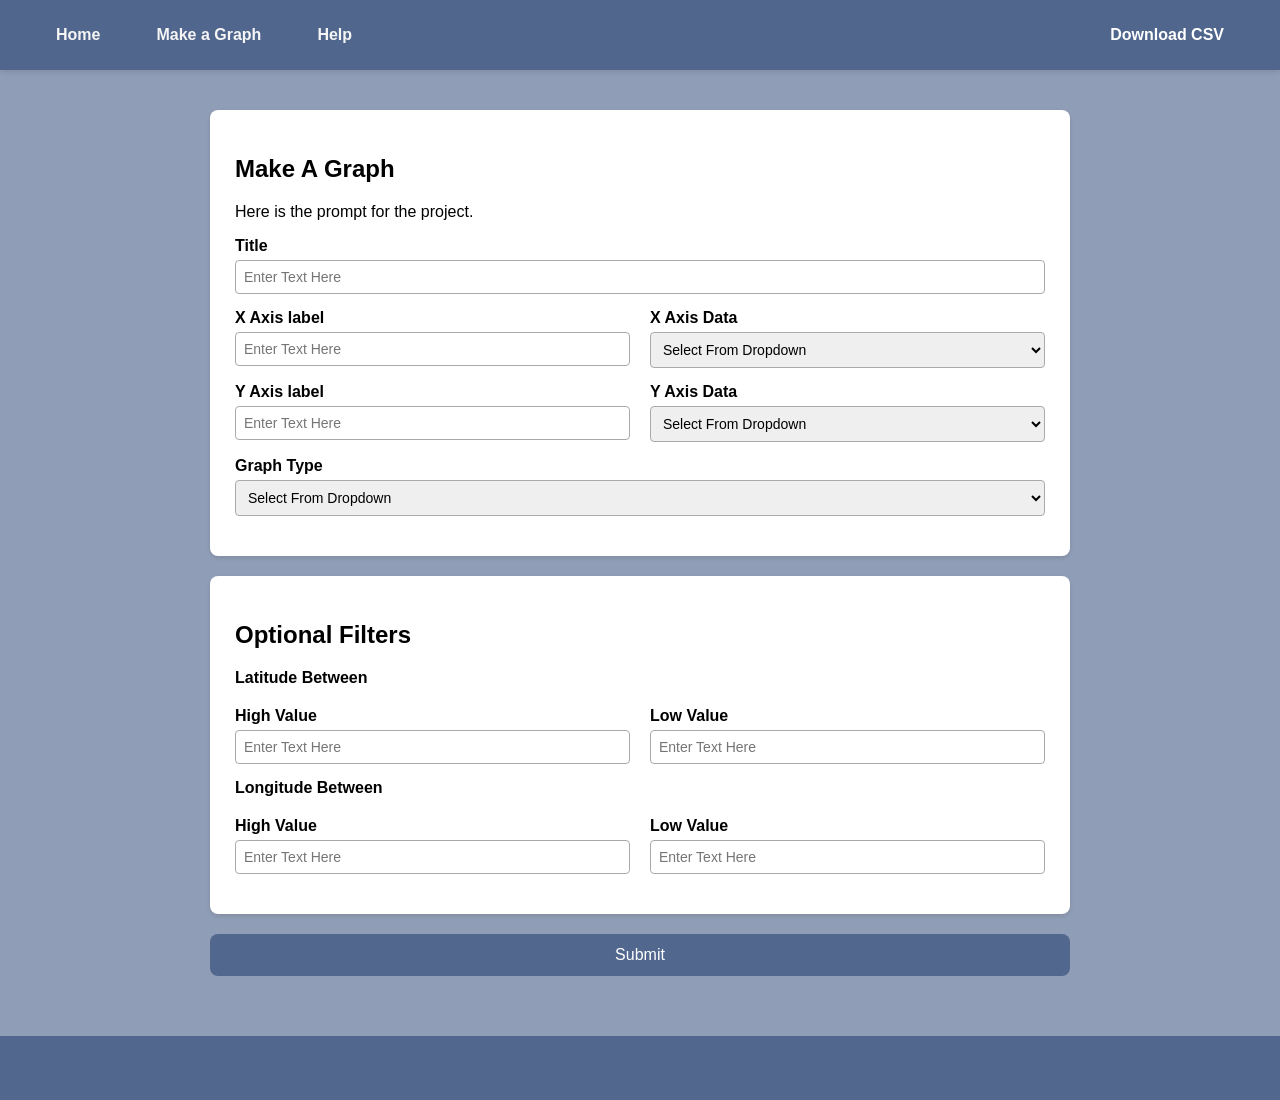
<file: app/pages/graph-input.html>
<!DOCTYPE html>
<html lang="en">
<head>
    <meta charset="UTF-8">
    <meta name="viewport" content="width=device-width, initial-scale=1.0">
    <title>Make A Graph</title>
    <link rel="stylesheet" href="../static/css/base.css">
    <link rel="stylesheet" href="../static/css/pages/graph-input.css">
</head>
    <body>
            <header>
                <nav>
                    <div class="nav-left">
                        <a href="/home">Home</a>
                        <a href="/graph-input">Make a Graph</a>
                        <a href="/help">Help</a>

                        <!-- this is the graph output/results page. -->
                        <!-- <a href="/graph-output">Graph Output</a> -->
                    </div>

                    <!--  this will download the csv file -->
                    <div class="nav-right">
                        <a href="../static/data/earthquake_data_tsunami.csv">Download CSV</a>
                    </div>
                </nav>
            </header>

            <!-- main content here -->

            <main class="container">


            <section class="card">
                <h1>Make A Graph</h1>
                <p>Here is the prompt for the project.</p>
            

            <!-- -------- GRAPH INPUT SECTION -------- -->


            <!-- graph title input -->
            <div class="form-group">
                <label for="title">Title</label>
                <input type="text" id="title" placeholder="Enter Text Here">
            </div>

            <!-- x-axis label and dropdown -->
            <div class="form-row">
                <div class="form-group">
                    <label for="x-label">X Axis label</label>
                    <input type="text" id="x-label" placeholder="Enter Text Here">
            </div>
                <div class="form-group">
                    <label for="x-data">X Axis Data</label>
                    <select id="x-data">
                        <option value="" disabled selected hidden>Select From Dropdown</option>
                        <option value="magnitude">Magnitude</option>
                        <option value="cdi">CDI</option>
                        <option value="mmi">MMI</option>
                        <option value="sig">Significance</option>
                        <option value="nst">NST</option>
                        <option value="dmin">DMIN</option>
                        <option value="gap">GAP</option>
                        <option value="depth">Depth</option>
                        <option value="latitude">Latitude</option>
                        <option value="longitude">Longitude</option>
                        <option value="Year">Year</option>
                        <option value="Month">Month</option>
                        <option value="tsunami">Tsunami</option>
                    </select>
                </div>
            </div>

        <!-- y axis label and dropdown -->
            <div class="form-row">
                <div class="form-group">
                    <label for="y-label">Y Axis label</label>
                    <input type="text" id="y-label" placeholder="Enter Text Here">
                </div>
                <div class="form-group">
                    <label for="y-data">Y Axis Data</label>
                    <select id="y-data">
                        <option value="" disabled selected hidden>Select From Dropdown</option>
                        <option value="magnitude">Magnitude</option>
                        <option value="cdi">CDI</option>
                        <option value="mmi">MMI</option>
                        <option value="sig">Significance</option>
                        <option value="nst">NST</option>
                        <option value="dmin">DMIN</option>
                        <option value="gap">GAP</option>
                        <option value="depth">Depth</option>
                        <option value="latitude">Latitude</option>
                        <option value="longitude">Longitude</option>
                        <option value="Year">Year</option>
                        <option value="Month">Month</option>
                        <option value="tsunami">Tsunami</option>
                    </select>
                </div>
            </div>

            <!-- graph type below both axis rows -->
            <div class="form-row">
                <div class="form-group">
                    <label for="graph-type">Graph Type</label>
                    <select id="graph-type">
                        <option value="" disabled selected hidden>Select From Dropdown</option>
                        <!-- Standard graphs -->
                        <option value="scatter">Scatter Plot</option>
                        <option value="line">Line Plot</option>
                        <option value="bar">Bar Chart</option>
                        <option value="histogram">Histogram</option>
                        <option value="boxplot">Box Plot</option>
                        <option value="heatmap">Heatmap</option>
                        <!-- Special graphs -->
                        <option value="quakes_per_year">Earthquakes Per Year</option>
                        <option value="quakes_per_month">Earthquakes Per Month</option>
                        <option value="avg_mag_per_year">Average Magnitude Per Year</option>
                        <option value="tsunamis_per_year">Tsunamis Per Year</option>
                        <option value="depth_distribution">Depth Distribution</option>
                        <option value="location_map">Location Map</option>
                    </select>
                </div>
            </div>
        </section>

        <!-- Optional filters section (latitude/longitude) -->

            <section class="card">
                <h2>Optional Filters</h2>

                    <!-- Latitude between -->
                     <div class="form-group">
                        <label> Latitude Between</label>
                     </div>

                     <div class="form-row">
                        <div class="form-group">
                            <label for="lat-high"> High Value</label>
                            <input id="lat-high" type="text" placeholder="Enter Text Here">
                        </div>

                        <div class="form-group">
                            <label for="lat-low"> Low Value</label>
                            <input id="lat-low" type="text" placeholder="Enter Text Here">
                        </div>
                     </div>

                     <!-- Longitude between -->
                    <div class="form-group">
                        <label> Longitude Between</label>
                    </div>

                    <div class="form-row">
                        <div class="form-group">
                            <label for="long-high"> High Value</label>
                            <input id="long-high" type="text" placeholder="Enter Text Here">
                        
                    </div>

                    <div class="form-group">
                            <label for="long-low"> Low Value</label>
                            <input id="long-low" type="text" placeholder="Enter Text Here">
                        </div>
                    </div>
            </section>
                     
            <!-- submit button area -->
            <div class="submit-section">
                <button id="submit-btn" class="submit-btn">Submit</button>
            </div>


    </main>

    <footer>
    </footer>

    <script src="../static/js/pages/graph-input.js"></script>
    </body>
</html>
</file>
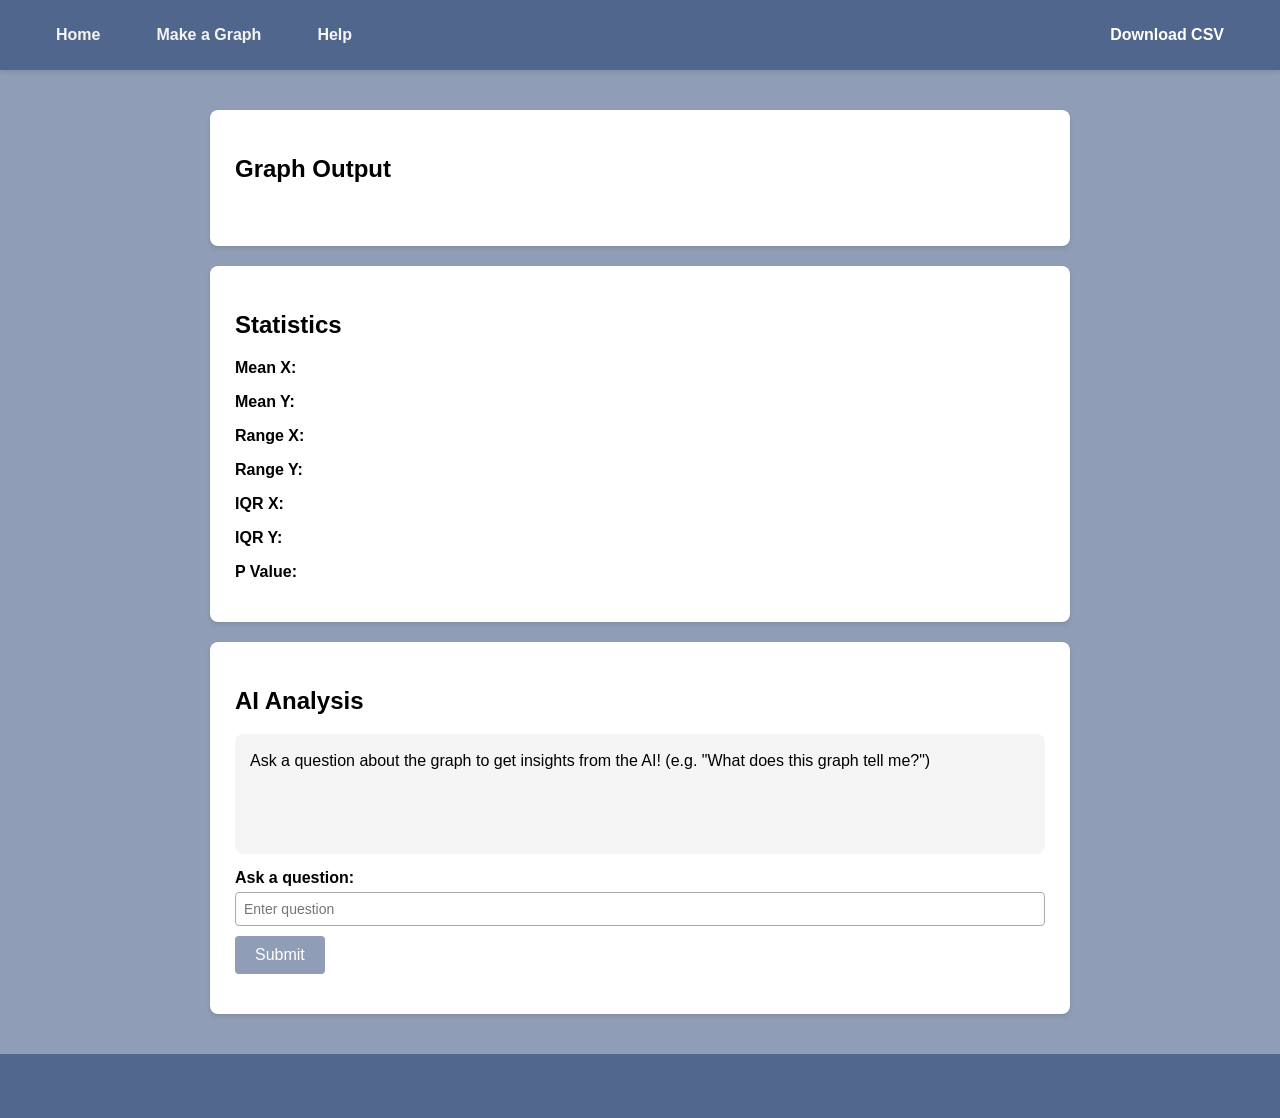
<file: app/pages/graph-output.html>
<!DOCTYPE html>
<html lang="en">
<head>
    <meta charset="UTF-8">
    <meta name="viewport" content="width=device-width, initial-scale=1.0">
    <title>Graph Output</title>
    <link rel="stylesheet" href="../static/css/base.css">
    <link rel="stylesheet" href="../static/css/pages/graph-output.css">
</head>

<body>
    <header>
        <nav>
            <div class="nav-left">
                <a href="/home">Home</a>
                <a href="/graph-input">Make a Graph</a>
                <a href="/help">Help</a>

                <!-- this is the graph output/results page. -->
                <!-- <a href="/graph-output">Graph Output</a> -->
            </div>

            <!--  this will download the csv file -->
            <div class="nav-right">
                <a href="../static/data/earthquake_data_tsunami.csv">Download CSV</a>
            </div>
        </nav>
    </header>


    <main class="container">


    <section class="card">
        <h1>Graph Output</h1>

        <div class="graph-container">
            <!-- this is a placeholder (no js))-->
            <img id="graph-img" style="max-width:100%; border-radius:8px;">
        </div>
    </section>


    <!-- Statistics card  -->

    <section class="card" id="statistics-section">
        <h2>Statistics</h2>

<!-- VARIABLE VALUES (template) -->
        <div class="stats-list">
            <p><strong>Mean X:</strong> <span id="mean-x"></span></p>
            <p><strong>Mean Y:</strong> <span id="mean-y"></span></p>
            <p><strong>Range X:</strong> <span id="range-x"></span></p>
            <p><strong>Range Y:</strong> <span id="range-y"></span></p>
            <p><strong>IQR X:</strong> <span id="iqr-x"></span></p>
            <p><strong>IQR Y:</strong> <span id="iqr-y"></span></p>
            <p><strong>P Value:</strong> <span id="p-value"></span></p>
        </div>
    </section>

    <!-- AI analysis card -->

    <section class="card">
        <h2>AI Analysis</h2>

        <div id="ai-output" class="analysis-text ai-output" aria-live="polite">Ask a question about the graph to get insights from the AI! (e.g. "What does this graph tell me?")</div>

        <form id="ai-question-form" class="form-group">
            <label for="question">Ask a question:</label>
            <input type="text" id="question" placeholder="Enter question">
            <button type="submit" id="ai-submit-btn" class="submit-btn">Submit</button>
        </form>
        
    </section>
</main>

<footer>
</footer>

<script>
</script>

<!-- This script will handle the AI question form submission separately and display the response -->
<script src="../static/js/pages/graph-output.js"></script>
</body>
</html>
</file>
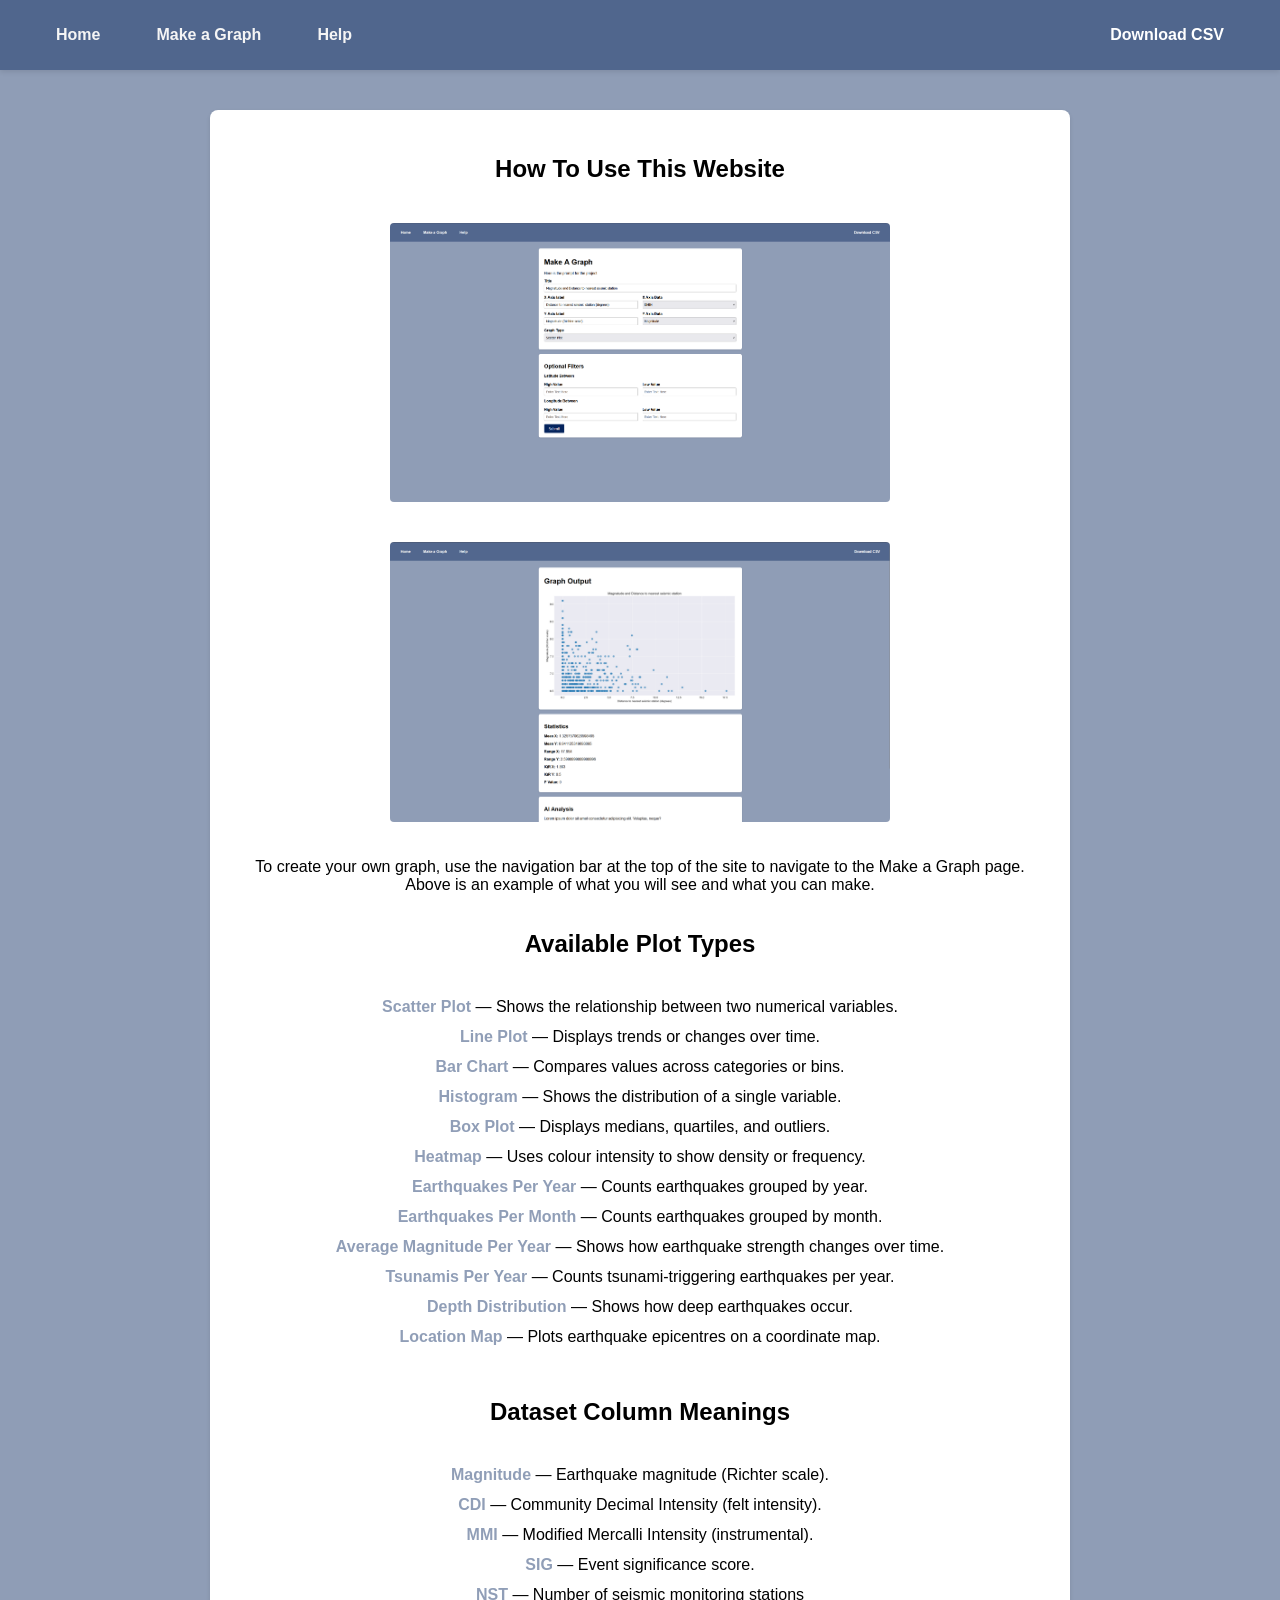
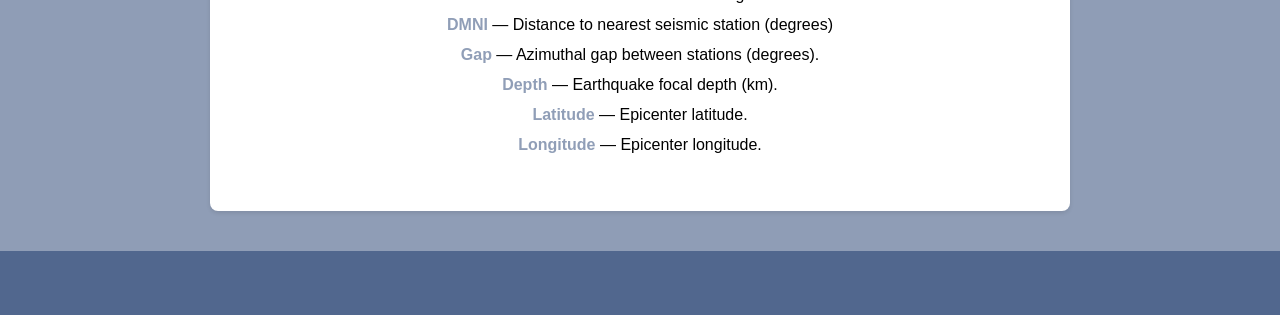
<file: app/pages/help.html>
<!DOCTYPE html>
<html lang="en">
<head>
    <meta charset="UTF-8">
    <meta name="viewport" content="width=device-width, initial-scale=1.0">
    <title>Tutorial Homepage</title>
    <link rel="stylesheet" href="../static/css/base.css">
    <link rel="stylesheet" href="../static/css/pages/help.css">
</head>
<body>
    <header>
        <nav>
            <div class="nav-left">
                <a href="/home">Home</a>
                <a href="/graph-input">Make a Graph</a>
                <a href="/help">Help</a>

                <!-- this is the graph output/results page. -->
                <!-- <a href="/graph-output">Graph Output</a> -->
            </div>

            <!--  this will download the csv file -->
            <div class="nav-right">
                <a href="../static/data/earthquake_data_tsunami.csv">Download CSV</a>
            </div>
        </nav>
    </header>

    <main class="container">
        <section class="card">
            <h1>How To Use This Website</h1>

            <div class="HelpPage-Image">
                <img src="../static/images/Make_A_Graph_Example_Image_1.png" alt="help image">
            </div>

            <div class="HelpPage-Image">
                <img src="../static/images/Make_A_Graph_Example_Image_2.png" alt="help image">
            </div>

            <p>
                To create your own graph, use the navigation bar at the top of the site to navigate to the Make a Graph page. Above is an example of what you will see and what you can make.
            </p> 
            <h2>Available Plot Types</h2>
            <ul class="help-list">
                <li><strong>Scatter Plot</strong> — Shows the relationship between two numerical variables.</li>
                <li><strong>Line Plot</strong> — Displays trends or changes over time.</li>
                <li><strong>Bar Chart</strong> — Compares values across categories or bins.</li>
                <li><strong>Histogram</strong> — Shows the distribution of a single variable.</li>
                <li><strong>Box Plot</strong> — Displays medians, quartiles, and outliers.</li>
                <li><strong>Heatmap</strong> — Uses colour intensity to show density or frequency.</li>

                <li><strong>Earthquakes Per Year</strong> — Counts earthquakes grouped by year.</li>
                <li><strong>Earthquakes Per Month</strong> — Counts earthquakes grouped by month.</li>
                <li><strong>Average Magnitude Per Year</strong> — Shows how earthquake strength changes over time.</li>
                <li><strong>Tsunamis Per Year</strong> — Counts tsunami‑triggering earthquakes per year.</li>
                <li><strong>Depth Distribution</strong> — Shows how deep earthquakes occur.</li>
                <li><strong>Location Map</strong> — Plots earthquake epicentres on a coordinate map.</li>
            </ul>
            <h2>Dataset Column Meanings</h2>
            <ul class="help-list">
                <li><strong>Magnitude</strong> — Earthquake magnitude (Richter scale).</li>
                <li><strong>CDI</strong> — Community Decimal Intensity (felt intensity).</li>
                <li><strong>MMI</strong> — Modified Mercalli Intensity (instrumental).</li>
                <li><strong>SIG</strong> — Event significance score.</li>
                <li><strong>NST</strong> — Number of seismic monitoring stations</li>
                <li><strong>DMNI</strong> — Distance to nearest seismic station (degrees)</li>
                <li><strong>Gap</strong> — Azimuthal gap between stations (degrees).</li>
                <li><strong>Depth</strong> — Earthquake focal depth (km).</li>
                <li><strong>Latitude</strong> — Epicenter latitude.</li>
                <li><strong>Longitude</strong> — Epicenter longitude.</li>
            </ul>
        </section>

    </main>

    <footer>
    </footer>
</body>
</html>
</file>
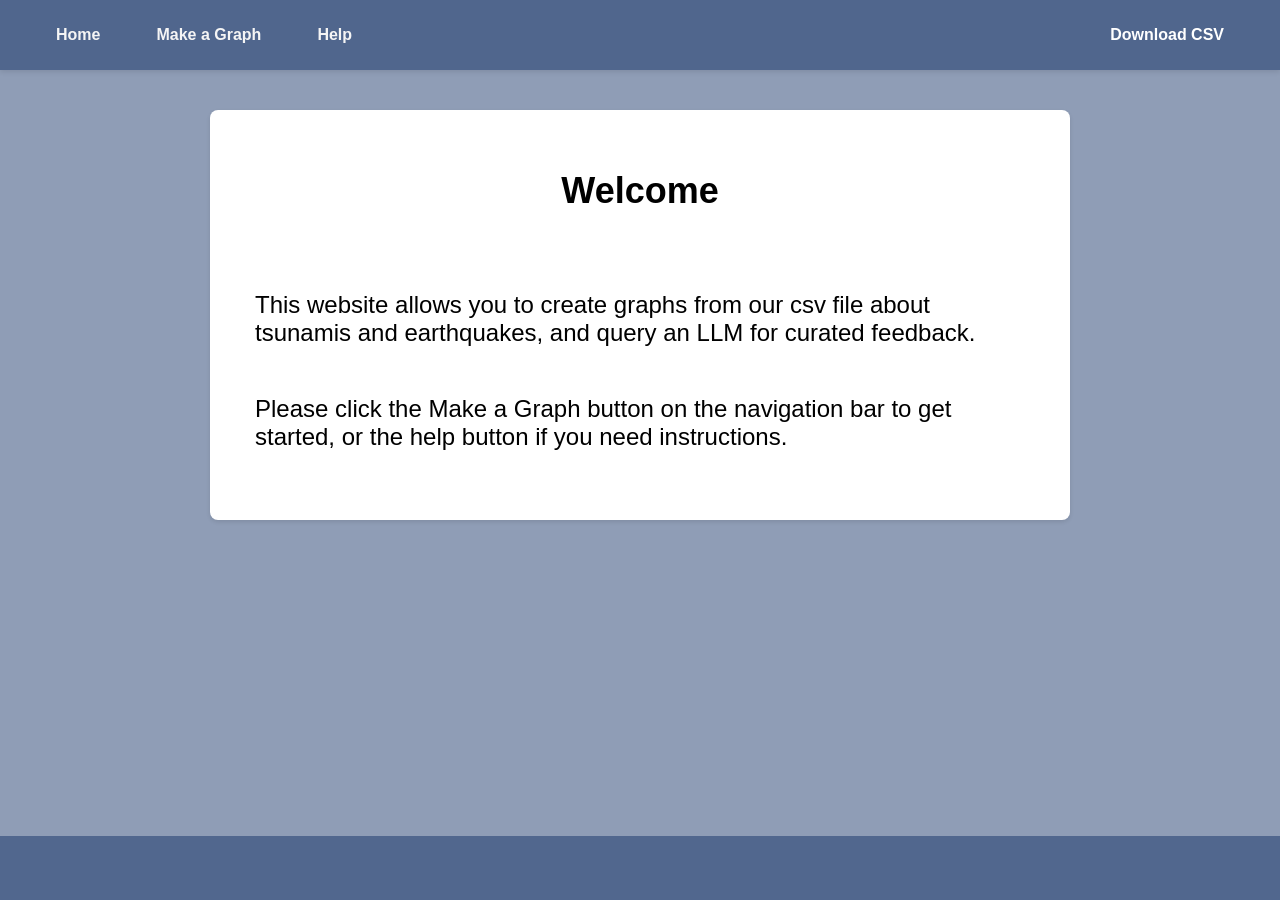
<file: app/pages/home.html>
<!DOCTYPE html>
<html lang="en">
<head>
    <meta charset="UTF-8">
    <meta name="viewport" content="width=device-width, initial-scale=1.0">
    <title>Landing Page</title>
    <link rel="stylesheet" href="../static/css/base.css">
    <link rel="stylesheet" href="../static/css/pages/home.css">
</head>

<body>
    <header>
        <nav>
            <div class="nav-left">
                <a href="/home">Home</a>
                <a href="/graph-input">Make a Graph</a>
                <a href="/help">Help</a>

                <!-- this is the graph output/results page. -->
                <!-- <a href="/graph-output">Graph Output</a> -->
            </div>

            <!--  this will download the csv file -->
            <div class="nav-right">
                <a href="../static/data/earthquake_data_tsunami.csv">Download CSV</a>
            </div>
        </nav>
    </header>


    <main class="container">
        <section class="card">
            <div class="homepage-welcome">
                <h1>Welcome</h1>
            </div>

            <div class="homepage-paragraph">
                <p>This website allows you to create graphs from our csv file about tsunamis and earthquakes, and query an LLM for curated feedback. </p>
                <p>Please click the Make a Graph button on the navigation bar to get started, or the help button if you need instructions.</p>
            </div>
        </section>

    </main>

    <footer>
    </footer>
</body>
</html>
</file>
<file: app/static/css/base.css>
:root {
    /* primary color changes header & footer color */
    --primary-color: rgba(4, 35, 92, 0.445);

    /* secondary color changes background color */
    --secondary-color: rgba(4, 35, 92, 0.445);

    --header-height: 70px;
    --content-gap: 40px;
}

*, *::before, *::after {
    box-sizing: border-box;
}

body {
    font-family: Arial, sans-serif;
    margin: 0;
    padding-top: var(--header-height);
    background-color: var(--secondary-color);
    display: flex;
    flex-direction: column;
    min-height: 100vh;
}

/* Header Styles for all of the webpages. */
header {
    background-color: var(--primary-color);
    color: white;
    height: var(--header-height);
    display: flex;
    align-items: center;
    padding: 0 2rem;
    font: bold 1rem Arial, sans-serif;
    position: fixed;
    top: 0;
    left: 0;
    width: 100%;
    z-index: 1000;
    box-shadow: 0 2px 5px rgba(0,0,0,0.1);
}

header h1 {
    font-size: 2rem;
    margin: 0;
}

/* Nav Styles */
nav {
    display: flex;
    justify-content: space-between;
    align-items: center;
    width: 100%;
    max-width: 1200px;
    margin: 0 auto;
}
/* This is for the navigation links (home, make a graph, help) */
nav a {
    color: rgb(245, 245, 245);
    text-decoration: none;
    padding: 0.5rem 1rem;
    border-radius: 4px;
}

/* hover colour for the nav links */
nav a:hover {
    background-color: #34495e;
}

/* this is the left side of the nav bar */
.nav-left {
    display: flex;
    gap: 1.5rem;
}

/* this is the right side of the nav bar */
.nav-right a {
    color: white;
    text-decoration: none;
    padding: 0.5rem 1rem;
    border-radius: 4px;
    display: flex;
    gap: 1.5rem;
}

/* hover color for the "download csv" */
.nav-right a:hover {
    background-color: #34495e;
}


/* Footer Styles  */
footer {
    background-color: var(--primary-color);
    color: white;
    text-align: center;
    padding: 2rem;
    width: 100%;
    margin-top: auto;
}

/* Shared Layout Components */
.container {
    max-width: 900px;
    margin: 0 auto;
    padding: var(--content-gap) 20px;
    width: 100%;
}

.card {
    background-color: white;
    padding: 25px;
    border-radius: 8px;
    margin-bottom: 20px;
    box-shadow: 0 2px 4px rgba(0, 0, 0, 0.1);
}

.card:last-child {
    margin-bottom: 0;
}
</file>
<file: app/static/css/pages/graph-input.css>
/* Make a Graph/ Prompt page */

/* form group label and input stacked vertically */
.form-group {
    margin-bottom: 15px;
    display: flex;
    flex-direction: column;
}

.form-group label {
    margin-bottom: 5px;
    font-weight: bold;
}

/* dropdowns and the input fields */
.form-group input,
.form-group select {
    border: 1px solid #aaa;
    padding: 8px;
    border-radius: 4px;
    font-size: 14px;
}

/*  form row
this section places multiple form groups side by side */
.form-row {
    display: flex;
    gap: 20px;
}
.form-row .form-group {
    flex: 1;
}

/* submit button */
.submit-btn {
    padding: 12px 20px;
    color: white;   
    border: none;
    background-color: var(--primary-color);
    border-radius: 8px; /* Matching card border radius */
    cursor:pointer;
    font-size: 16px;
    width: 100%; /* Full width */
}

.submit-btn:hover {
    background-color: #34495e;
}

/* dedicated submit section at bottom of page */
.submit-section {
    margin-top: 10px;
    margin-bottom: 20px;
}
</file>
<file: app/static/css/pages/graph-output.css>
/* form group label and input stacked vertically */
.form-group {
    margin-bottom: 15px;
    display: flex;
    flex-direction: column;
}

.form-group label {
    margin-bottom: 5px;
    font-weight: bold;
}

/* dropdowns and the input fields */
.form-group input,
.form-group select {
    border: 1px solid #aaa;
    padding: 8px;
    border-radius: 4px;
    font-size: 14px;
}

/*  form row
this section places multiple form groups side by side */
.form-row {
    display: flex;
    gap: 20px;
}
.form-row .form-group {
    flex: 1;
}

/* submit button */
.submit-btn {
    padding: 10px 20px;
    color: white;   
    border: none;
    background-color: var(--primary-color);
    border-radius: 4px;
    cursor:pointer;
    font-size: 16px;
}

.submit-btn:hover {
    background-color: #34495e;
}

/* Extra styling for ai response area*/
.ai-output {
    background-color: rgb(245, 245, 245);
    border-radius: 8px;
    min-height: 120px;
    padding: 15px;
    margin-bottom: 15px;
    white-space: pre-wrap;
    line-height: 1.5;
    text-align: left;
}

#ai-submit-btn {
    width: fit-content;
    margin-top: 10px;
}

#ai-submit-btn:disabled {
    cursor: not-allowed;
    opacity: 0.7;
}
</file>
<file: app/static/css/pages/help.css>
/* Help Page Styles */

.card {
    display: flex;
    flex-direction: column;
    align-items: center;
    text-align: center;
}

.HelpPage-Image img {
    width: 100%;
    max-width: 500px;
    height: auto;
    display: block;
    margin: 20px 0;
    border-radius: 4px;
}

.help-list {
    list-style-type: none;
    padding: 0;
    margin: 20px 0;
    text-align: center;
}

.help-list li {
    margin-bottom: 12px;
}

.help-list strong {
    color: var(--primary-color);
}
</file>
<file: app/static/css/pages/home.css>
/* -------------------------------------------------------- */
.homepage-welcome {
    font-size: 24px;
    color: rgb(0, 0, 0);
    padding: 5px 15px;
    margin: auto;
    display: grid;
    justify-items: center;
}

.homepage-paragraph {
    font-size: 24px;
    color: rgb(0, 0, 0);
    padding: 20px;
    display: grid;
    justify-items: center;

}
</file>
